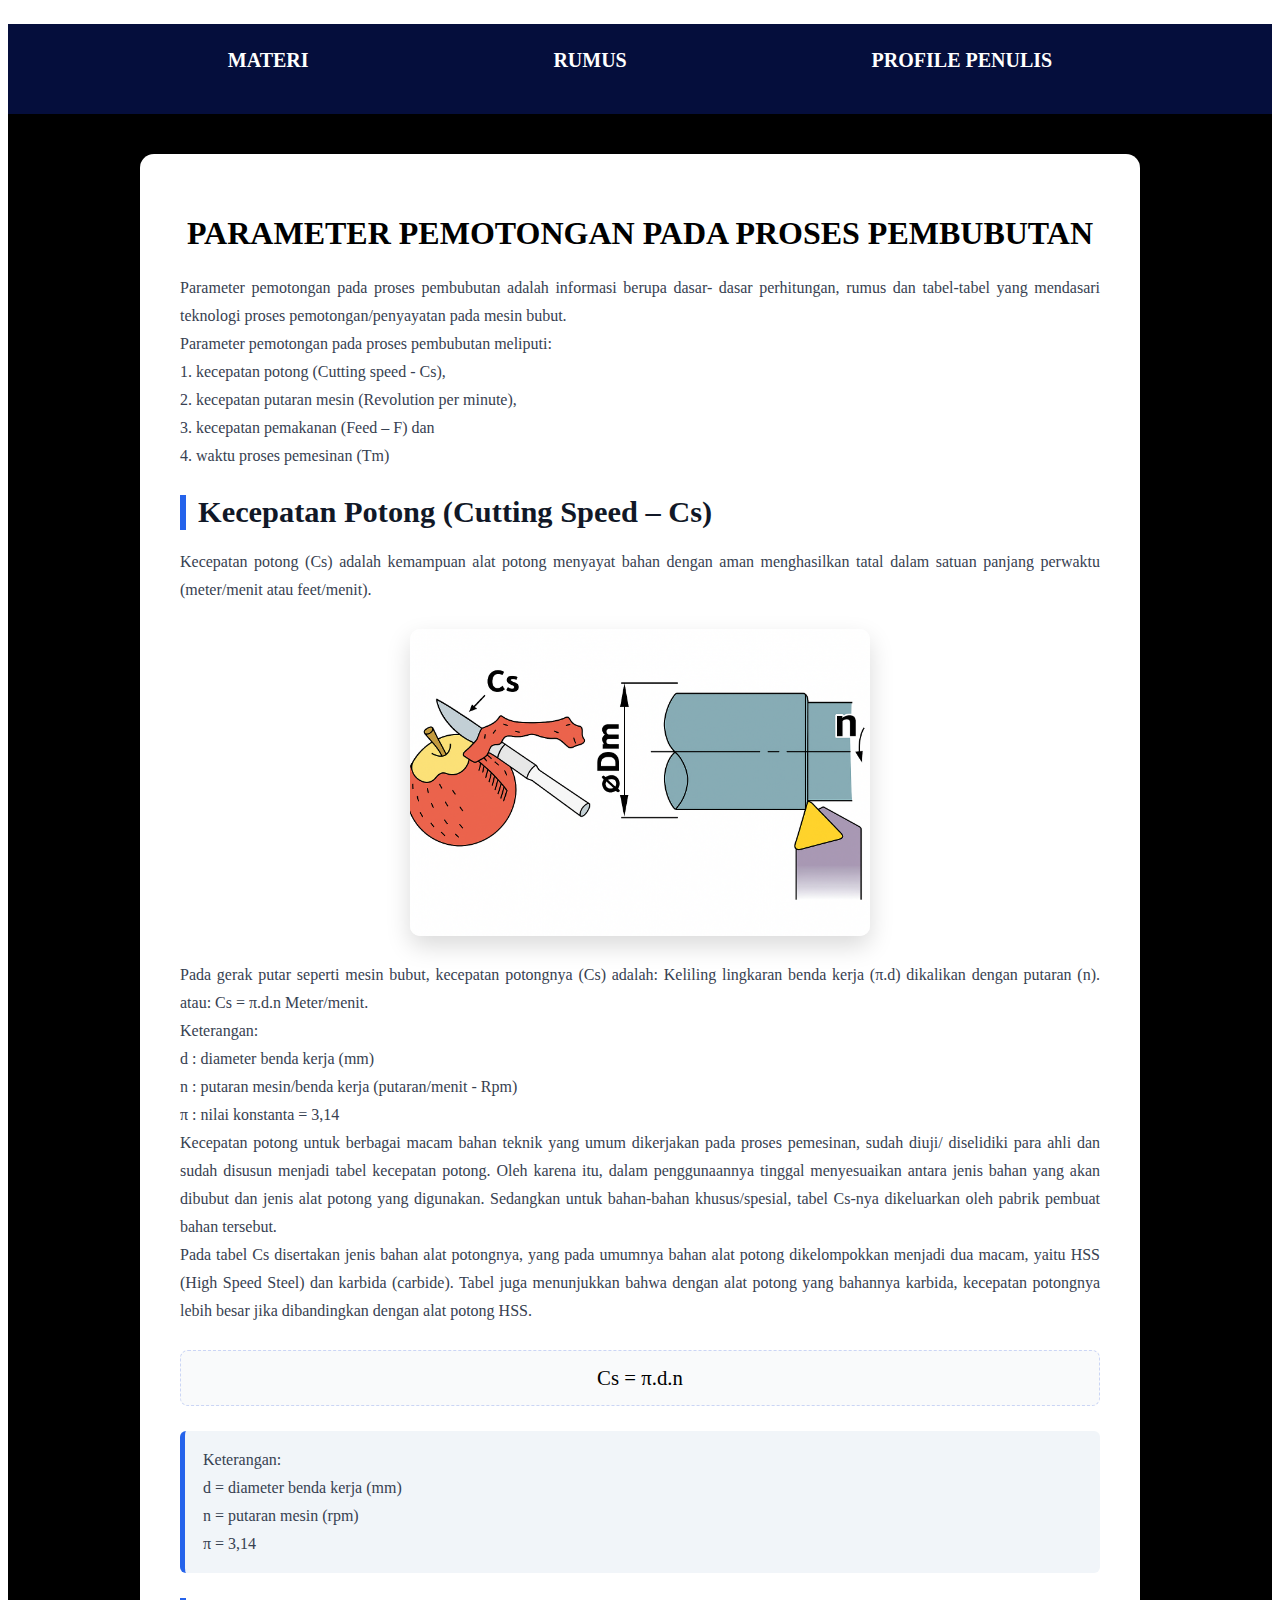
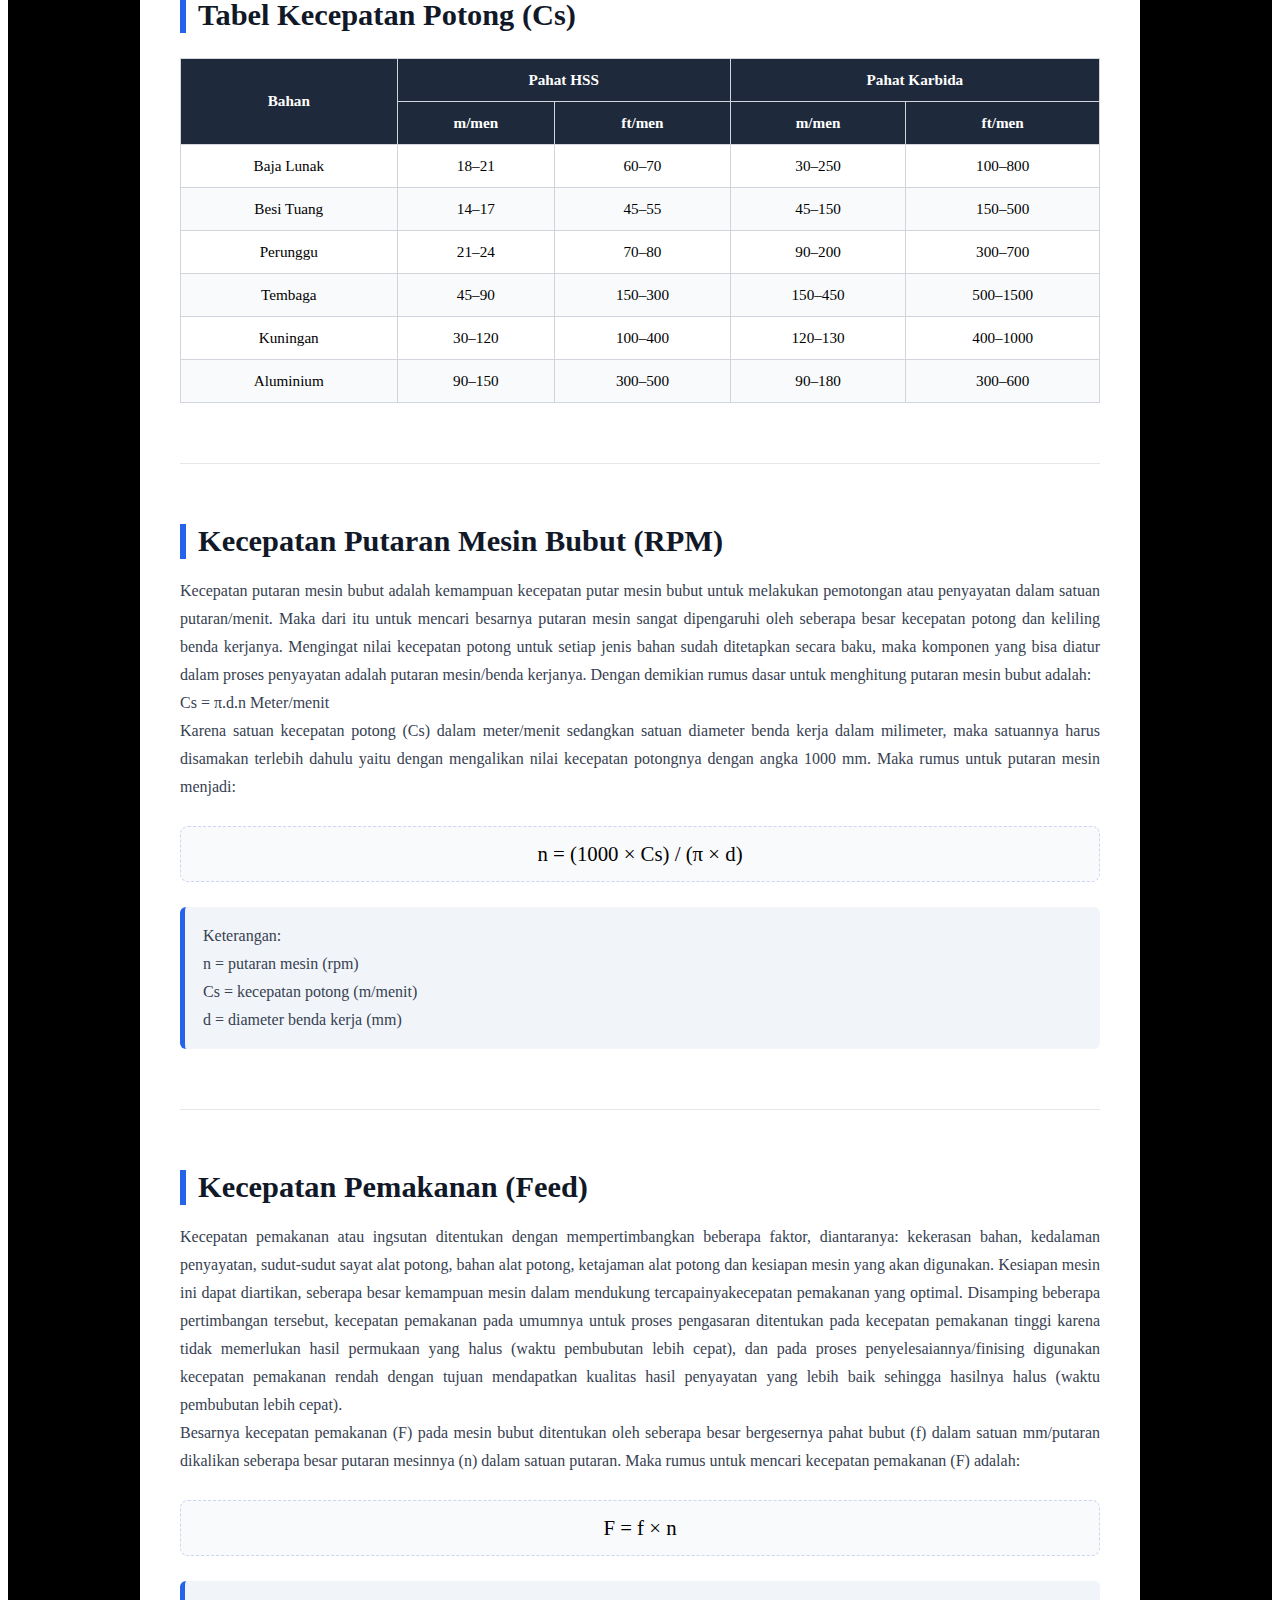
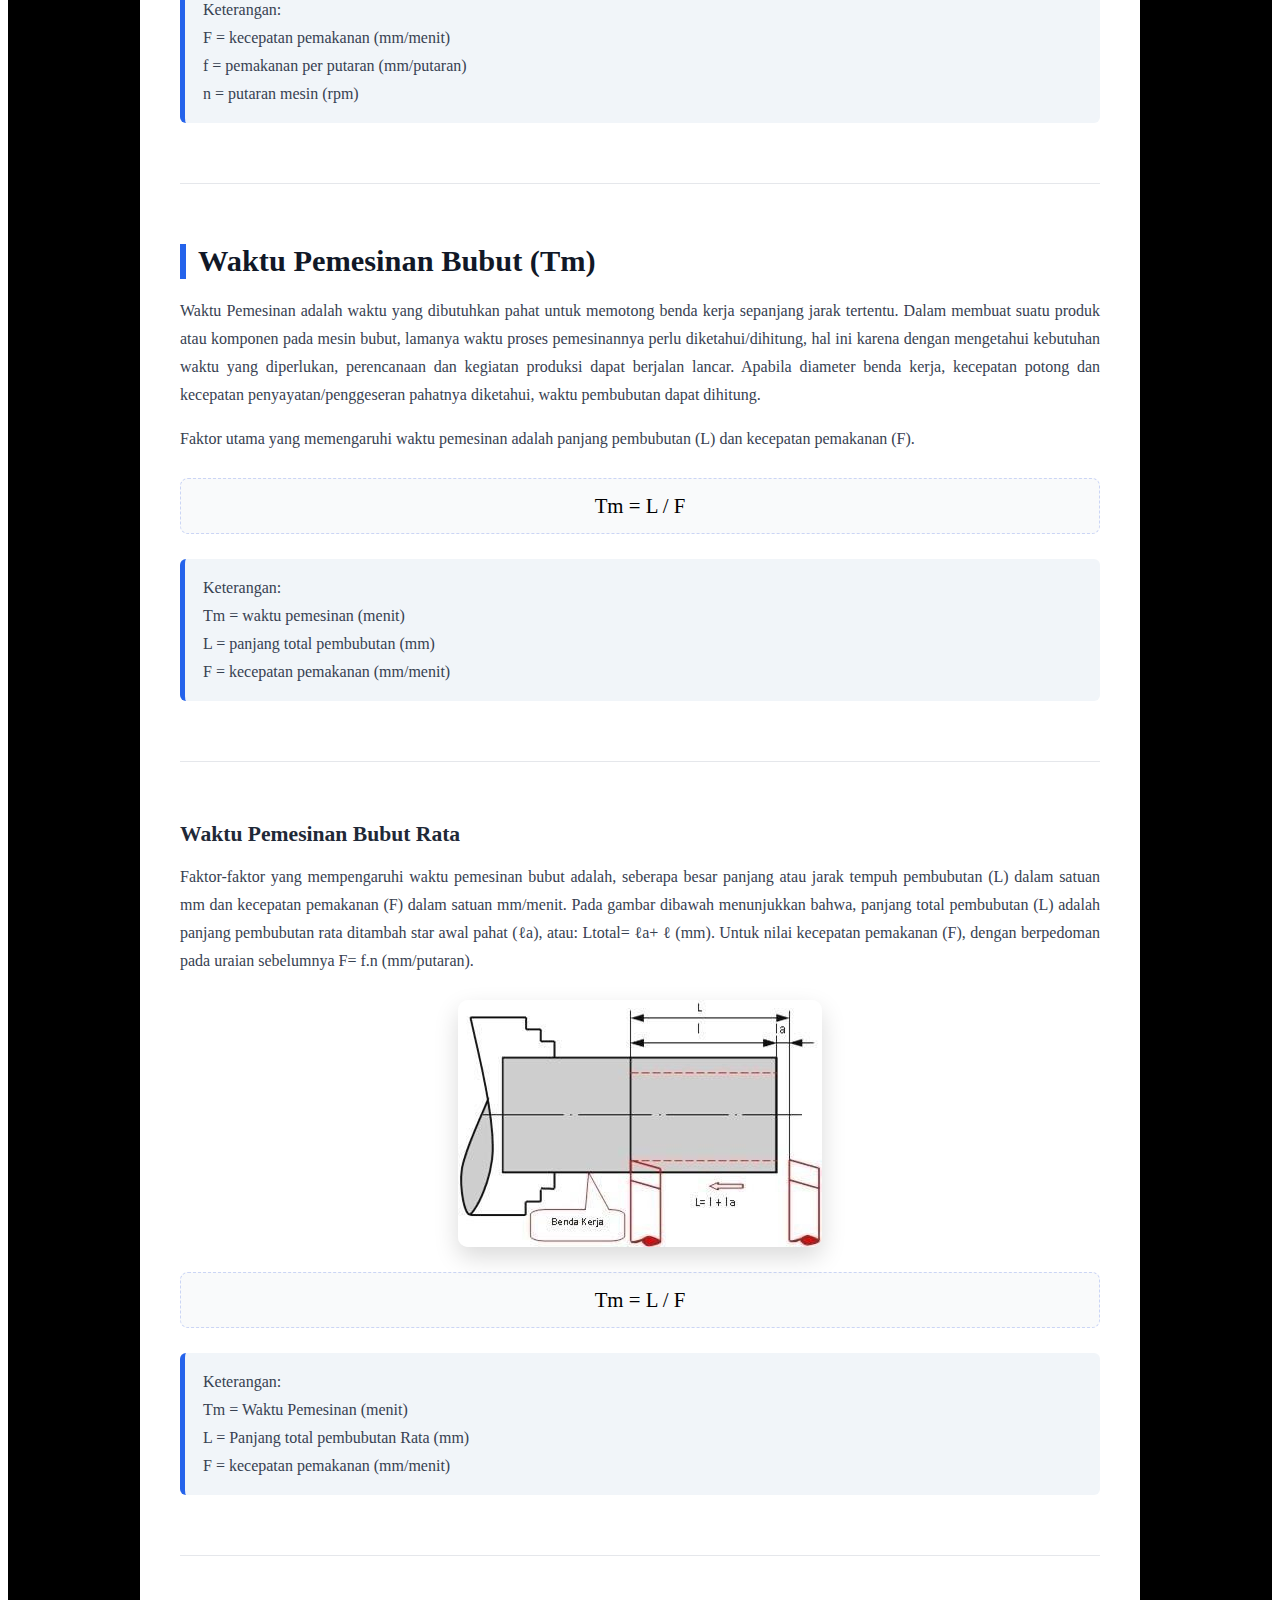
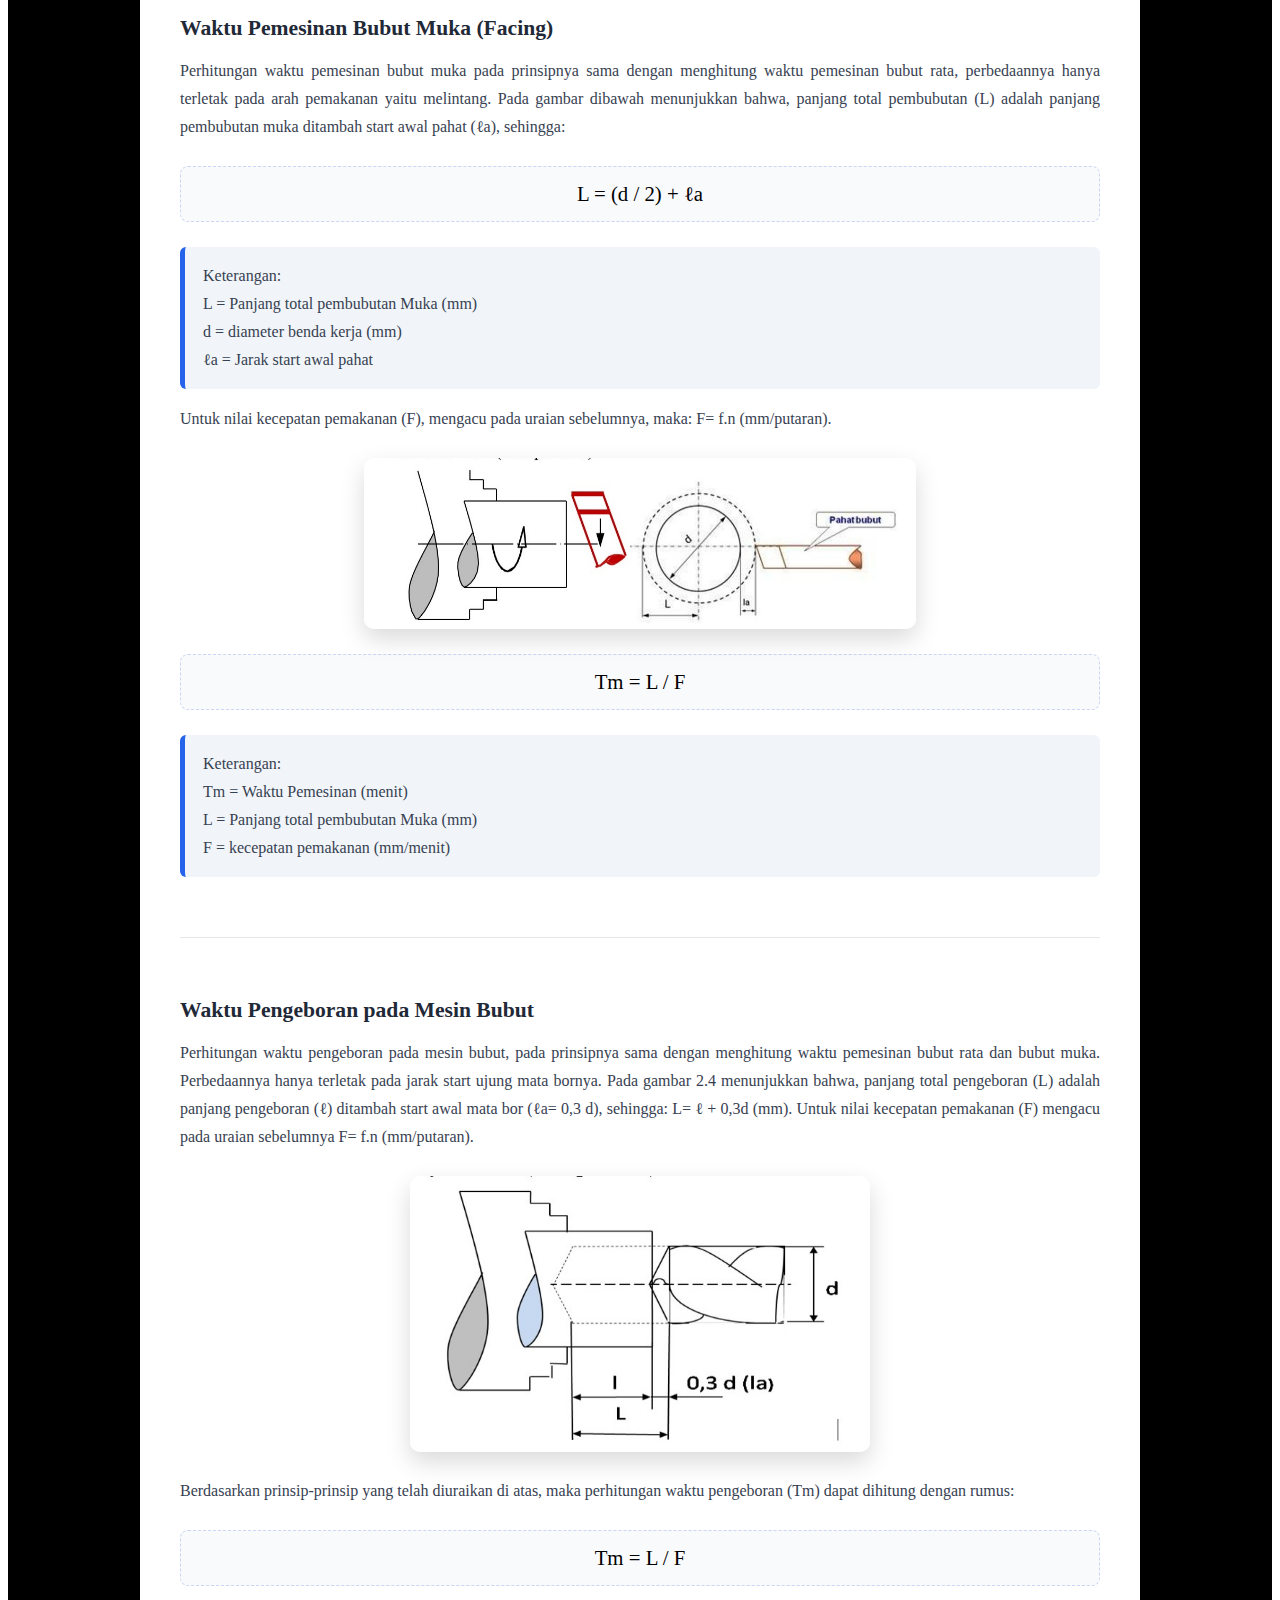
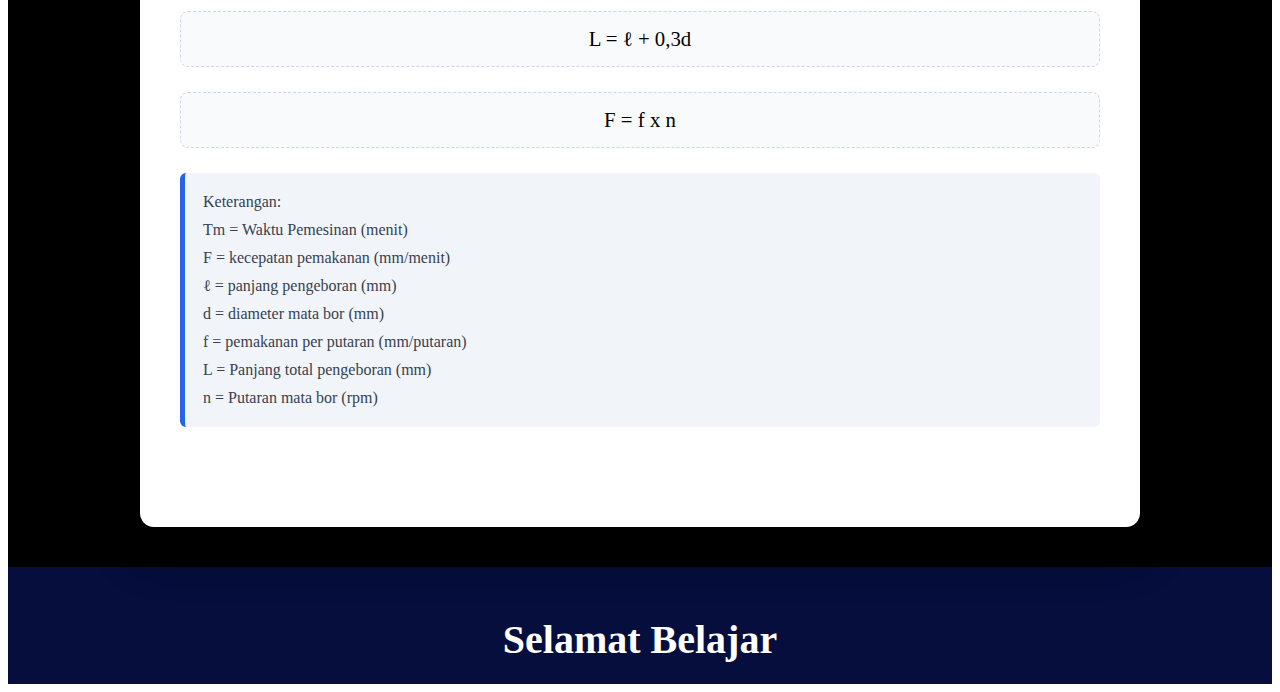
<file: index.html>
<!DOCTYPE html>
<html lang="en">

<head>
    <meta charset="UTF-8">
    <meta name="viewport" content="width=device-width, initial-scale=1.0">
    <title>PARAMETER PEMOTONGAN</title>
    <link rel="stylesheet" href="style.css" />
</head>

<body>
    <div class="container">
        <!-- NAVIGATION BAR -->
        <div class="navbar-container">
            <ul class="ul-navbar">
                <li class="li-navbar">
                    <a href="index.html" class="a-navbar">MATERI</a>
                </li>
                <li class="li-navbar">
                    <a href="rumus.html" class="a-navbar">RUMUS</a>
                </li>
                <li class="li-navbar">
                    <a href="profile.html" class="a-navbar">PROFILE PENULIS</a>
                </li>
            </ul>
        </div>
        <!-- NAVIGATION BAR DONE -->

        <!-- CONTENT 1 -->
        <div class="main-content">
            <article class="content-box">
                <section class="content-section">
                    <h1 class="judul">PARAMETER PEMOTONGAN PADA PROSES PEMBUBUTAN</h1>
                    <p>Parameter pemotongan pada proses pembubutan adalah informasi berupa dasar- dasar perhitungan, rumus dan tabel-tabel yang mendasari teknologi proses pemotongan/penyayatan pada mesin bubut.
                    <br>Parameter pemotongan pada proses pembubutan meliputi:
                    <br>1.	kecepatan potong (Cutting speed - Cs),
                    <br>2.	kecepatan putaran mesin (Revolution per minute),
                    <br>3.	kecepatan pemakanan (Feed – F) dan
                    <br>4.	waktu proses pemesinan (Tm)
                        </p>
                    <h2>Kecepatan Potong (Cutting Speed – Cs)</h2>
                    <p> Kecepatan potong (Cs) adalah kemampuan alat potong menyayat bahan dengan aman menghasilkan tatal dalam satuan panjang perwaktu (meter/menit atau feet/menit).
                    </p>
        
                    <div class="content-image">
                        <img src="8.png" alt="Ilustrasi kecepatan potong pada proses pembubutan" height="50%" width="50%">
                    </div>
        
                    <p>
                        Pada gerak putar seperti mesin bubut, kecepatan potongnya (Cs) adalah: Keliling lingkaran benda kerja (π.d) dikalikan dengan putaran (n). atau: Cs = π.d.n Meter/menit.
                        <br>Keterangan:
                        <br>d : diameter benda kerja (mm)
                        <br>n : putaran mesin/benda kerja (putaran/menit - Rpm)
                        <br>π : nilai konstanta = 3,14
                        <br>Kecepatan potong untuk berbagai macam bahan teknik yang umum dikerjakan pada proses pemesinan, sudah diuji/ diselidiki para ahli dan sudah disusun menjadi tabel kecepatan potong. Oleh karena itu, dalam penggunaannya tinggal menyesuaikan antara jenis bahan yang akan dibubut dan jenis alat potong yang digunakan. Sedangkan untuk bahan-bahan khusus/spesial, tabel Cs-nya dikeluarkan oleh pabrik pembuat bahan tersebut.
                        <br>Pada tabel Cs disertakan jenis bahan alat potongnya, yang pada umumnya bahan alat potong dikelompokkan menjadi dua macam, yaitu HSS (High Speed Steel) dan karbida (carbide). Tabel juga menunjukkan bahwa dengan alat potong yang bahannya karbida, kecepatan potongnya lebih besar jika dibandingkan dengan alat potong HSS.
                    </p>
                    
                    <div class="content-formula">
                        <math xmlns="http://www.w3.org/1998/Math/MathML">
                            <mi>Cs = π.d.n</mi>
                        </math>
                    </div>
        
                    <p class="keterangan">
                        Keterangan:
                        <br>d = diameter benda kerja (mm)
                        <br>n = putaran mesin (rpm)
                        <br>π = 3,14
                    </p>
                    <section class="content-section">
                        <h2>Tabel Kecepatan Potong (Cs)</h2>
                    
                        <div class="table-wrapper">
                            <table>
                                <thead>
                                    <tr>
                                        <th rowspan="2">Bahan</th>
                                        <th colspan="2">Pahat HSS</th>
                                        <th colspan="2">Pahat Karbida</th>
                                    </tr>
                                    <tr>
                                        <th>m/men</th>
                                        <th>ft/men</th>
                                        <th>m/men</th>
                                        <th>ft/men</th>
                                    </tr>
                                </thead>
                                <tbody>
                                    <tr>
                                        <td>Baja Lunak</td>
                                        <td>18–21</td>
                                        <td>60–70</td>
                                        <td>30–250</td>
                                        <td>100–800</td>
                                    </tr>
                                    <tr>
                                        <td>Besi Tuang</td>
                                        <td>14–17</td>
                                        <td>45–55</td>
                                        <td>45–150</td>
                                        <td>150–500</td>
                                    </tr>
                                    <tr>
                                        <td>Perunggu</td>
                                        <td>21–24</td>
                                        <td>70–80</td>
                                        <td>90–200</td>
                                        <td>300–700</td>
                                    </tr>
                                    <tr>
                                        <td>Tembaga</td>
                                        <td>45–90</td>
                                        <td>150–300</td>
                                        <td>150–450</td>
                                        <td>500–1500</td>
                                    </tr>
                                    <tr>
                                        <td>Kuningan</td>
                                        <td>30–120</td>
                                        <td>100–400</td>
                                        <td>120–130</td>
                                        <td>400–1000</td>
                                    </tr>
                                    <tr>
                                        <td>Aluminium</td>
                                        <td>90–150</td>
                                        <td>300–500</td>
                                        <td>90–180</td>
                                        <td>300–600</td>
                                    </tr>
                                </tbody>
                            </table>
                        </div>
                    </section>
                </section>
        
                <section class="content-section">
                    <h2>Kecepatan Putaran Mesin Bubut (RPM)</h2>
                    <p>
                        Kecepatan putaran mesin bubut adalah kemampuan kecepatan putar mesin bubut untuk melakukan pemotongan atau penyayatan dalam satuan putaran/menit. Maka dari itu untuk mencari besarnya putaran mesin sangat dipengaruhi oleh seberapa besar kecepatan potong dan keliling benda kerjanya. Mengingat nilai kecepatan potong untuk setiap jenis bahan sudah ditetapkan secara baku, maka komponen yang bisa diatur dalam proses penyayatan adalah putaran mesin/benda kerjanya. Dengan demikian rumus dasar untuk menghitung putaran mesin bubut adalah:
                        <br>Cs = π.d.n Meter/menit
                        <br>Karena satuan kecepatan potong (Cs) dalam meter/menit sedangkan satuan diameter benda kerja dalam milimeter, maka satuannya harus disamakan terlebih dahulu yaitu dengan mengalikan nilai kecepatan potongnya dengan angka 1000 mm. Maka rumus untuk putaran mesin menjadi:
                    </p>
    
                    <div class="content-formula">
                        <math xmlns="http://www.w3.org/1998/Math/MathML">
                            <mi>n = (1000 × Cs) / (π × d)</mi>
                        </math>
                    </div>
                
                    <p class="keterangan">
                        Keterangan:
                        <br>n = putaran mesin (rpm)
                        <br>Cs = kecepatan potong (m/menit)
                        <br>d = diameter benda kerja (mm)
                    </p>
                </section>
                <section class="content-section">
                    <h2>Kecepatan Pemakanan (Feed)</h2>
                
                    <p>
                        Kecepatan pemakanan atau ingsutan ditentukan dengan mempertimbangkan beberapa faktor, diantaranya: kekerasan bahan, kedalaman penyayatan, sudut-sudut sayat alat potong, bahan alat potong, ketajaman alat potong dan kesiapan mesin yang akan digunakan. Kesiapan mesin ini dapat diartikan, seberapa besar kemampuan mesin dalam mendukung tercapainyakecepatan pemakanan yang optimal. Disamping beberapa pertimbangan tersebut, kecepatan pemakanan pada umumnya untuk proses pengasaran ditentukan pada kecepatan pemakanan tinggi karena tidak memerlukan hasil permukaan yang halus (waktu pembubutan lebih cepat), dan pada proses penyelesaiannya/finising digunakan kecepatan pemakanan rendah dengan tujuan mendapatkan kualitas hasil penyayatan yang lebih baik sehingga hasilnya halus (waktu pembubutan lebih cepat).
                        <br>Besarnya kecepatan pemakanan (F) pada mesin bubut ditentukan oleh seberapa besar bergesernya pahat bubut (f) dalam satuan mm/putaran dikalikan seberapa besar putaran mesinnya (n) dalam satuan putaran. Maka rumus untuk mencari kecepatan pemakanan (F) adalah:
                        
                    </p>
                
                    <div class="content-formula">
                        <math xmlns="http://www.w3.org/1998/Math/MathML">
                            <mi>F = f × n</mi>
                        </math>
                    </div>
                
                    <p class="keterangan">
                        Keterangan:
                        <br>F = kecepatan pemakanan (mm/menit)
                        <br>f = pemakanan per putaran (mm/putaran)
                        <br>n = putaran mesin (rpm)
                    </p>
                </section>
                <section class="content-section">
                    <h2>Waktu Pemesinan Bubut (Tm)</h2>
                
                    <p>
                        Waktu Pemesinan adalah waktu yang dibutuhkan pahat untuk memotong benda kerja sepanjang jarak tertentu. Dalam membuat suatu produk atau komponen pada mesin bubut, lamanya waktu proses pemesinannya perlu diketahui/dihitung, hal ini karena dengan mengetahui kebutuhan waktu yang diperlukan, perencanaan dan kegiatan produksi dapat berjalan lancar. Apabila diameter benda kerja, kecepatan potong dan kecepatan penyayatan/penggeseran pahatnya diketahui, waktu pembubutan dapat dihitung.
                    </p>
                
                    <p>
                        Faktor utama yang memengaruhi waktu pemesinan adalah panjang pembubutan (L)
                        dan kecepatan pemakanan (F).
                    </p>
                
                    <div class="content-formula">
                        <math xmlns="http://www.w3.org/1998/Math/MathML">
                            <mi>Tm = L / F</mi>
                        </math>
                    </div>
                
                    <p class="keterangan">
                        Keterangan:
                        <br>Tm = waktu pemesinan (menit)
                        <br>L = panjang total pembubutan (mm)
                        <br>F = kecepatan pemakanan (mm/menit)
                    </p>
                </section>
                <section class="content-section">
                    <h3>Waktu Pemesinan Bubut Rata</h3>
                
                    <p>
                        Faktor-faktor yang mempengaruhi waktu pemesinan bubut adalah, seberapa besar panjang atau jarak tempuh pembubutan (L) dalam satuan mm dan kecepatan pemakanan (F) dalam satuan mm/menit. Pada gambar dibawah menunjukkan bahwa, panjang total pembubutan (L) adalah panjang pembubutan rata ditambah star awal pahat (ℓa), atau: Ltotal= ℓa+ ℓ (mm). Untuk nilai kecepatan pemakanan (F), dengan berpedoman pada uraian sebelumnya F= f.n (mm/putaran).
                    </p>
                    <div class="content-image">
                        <img src="2.jpg" alt="ilustrasi panjang bubut rata">
                    </div>
                
                    <div class="content-formula">
                        <math xmlns="http://www.w3.org/1998/Math/MathML">
                            <mi>Tm = L / F</mi>
                        </math>
                    </div>
                
                    <p class="keterangan">
                        Keterangan:
                        <br>Tm = Waktu Pemesinan (menit)
                        <br>L = Panjang total pembubutan Rata (mm)
                        <br>F = kecepatan pemakanan (mm/menit)
                    </p>
                </section>            
                <section class="content-section">
                    <h3>Waktu Pemesinan Bubut Muka (Facing)</h3>
                    <p>
                        Perhitungan waktu pemesinan bubut muka pada prinsipnya sama dengan menghitung waktu pemesinan bubut rata, perbedaannya hanya terletak pada arah pemakanan yaitu melintang. Pada gambar dibawah menunjukkan bahwa, panjang total pembubutan (L) adalah panjang pembubutan muka ditambah start awal pahat (ℓa), sehingga:
                    </p>
                    <div class="content-formula">
                        <math xmlns="http://www.w3.org/1998/Math/MathML">
                            <mi>L = (d / 2) + ℓa</mi>
                        </math>
                    </div>
                    <p class="keterangan">
                        Keterangan:
                        <br>L = Panjang total pembubutan Muka (mm)
                        <br>d = diameter benda kerja (mm)
                        <br>ℓa = Jarak start awal pahat
                    </p>
                    <p>Untuk nilai kecepatan pemakanan (F), mengacu pada uraian sebelumnya, maka: F= f.n (mm/putaran).</p>
                
                    <div class="content-image">
                        <img src="3.jpeg" alt="Panjang langkah pembubutan muka" height="60%" width="60%">
                    </div>
                
                    <div class="content-formula">
                        <math xmlns="http://www.w3.org/1998/Math/MathML">
                            <mi>Tm = L / F</mi>
                        </math>
                    </div>
                
                    <p class="keterangan">
                        Keterangan:
                        <br>Tm = Waktu Pemesinan (menit)
                        <br>L = Panjang total pembubutan Muka (mm)
                        <br>F = kecepatan pemakanan (mm/menit)
                    </p>
                </section>

                <section class="content-section">
                    <h3>Waktu Pengeboran pada Mesin Bubut</h3>
                
                    <p>
                        Perhitungan waktu pengeboran pada mesin bubut, pada prinsipnya sama dengan menghitung waktu pemesinan bubut rata dan bubut muka. Perbedaannya hanya terletak pada jarak start ujung mata bornya. Pada gambar 2.4 menunjukkan bahwa, panjang total pengeboran (L) adalah panjang pengeboran (ℓ) ditambah start awal mata bor (ℓa= 0,3 d), sehingga: L= ℓ + 0,3d (mm). Untuk nilai kecepatan pemakanan (F) mengacu pada uraian sebelumnya F= f.n (mm/putaran).
                    </p>
                    <div class="content-image">
                        <img src="4.jpeg" alt="Panjang langkah pengeboran" height="50%" width="50%">
                    </div>
                    <p>Berdasarkan prinsip-prinsip yang telah diuraikan di atas, maka perhitungan waktu pengeboran (Tm) dapat dihitung dengan rumus:</p>
                    <div class="content-formula">
                        <math xmlns="http://www.w3.org/1998/Math/MathML">
                            <mi>Tm = L / F</mi>
                        </math>
                    </div>
                    <div class="content-formula">
                        <math xmlns="http://www.w3.org/1998/Math/MathML">
                            <mi>L = ℓ + 0,3d</mi>
                        </math>
                    </div>
                    <div class="content-formula">
                        <math xmlns="http://www.w3.org/1998/Math/MathML">
                            <mi>F = f x n</mi>
                        </math>
                    </div>
                    <p class="keterangan">
                        Keterangan:
                        <br>Tm = Waktu Pemesinan (menit)
                        <br>F = kecepatan pemakanan (mm/menit)
                        <br>ℓ = panjang pengeboran (mm)
                        <br>d = diameter mata bor (mm)
                        <br>f = pemakanan per putaran (mm/putaran)
                        <br>L = Panjang total pengeboran (mm)
                        <br>n = Putaran mata bor (rpm)

                    </p>
                </section>            
            </article>                                                            
        </div>
        <!-- CONTENT 1 DONE -->

        <!-- FOOTER -->
        <div class="footer-content">
            <h1 class="footer-extra">Selamat Belajar</h1>
        </div>
        <!-- FOOTER DONE -->
    </div>
    <script src="data.js"></script>
</body>

</html>
</file>
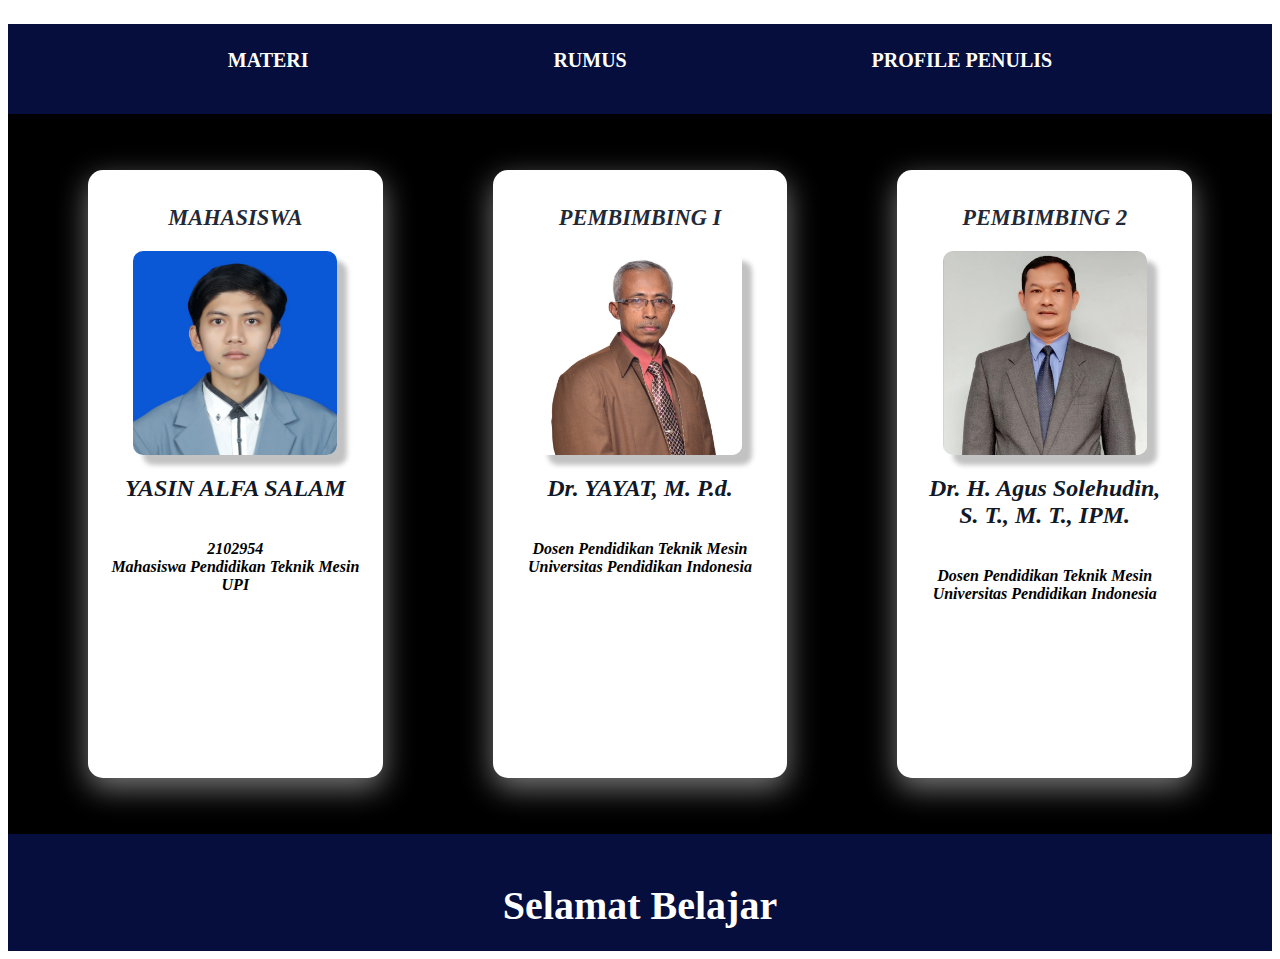
<file: profile.html>
<!DOCTYPE html>
<html lang="en">

<head>
    <meta charset="UTF-8">
    <meta name="viewport" content="width=device-width, initial-scale=1.0">
    <title>Profile Penulis</title>
    <link rel="stylesheet" href="style.css" />
</head>

<body>
    <div class="container">
        <!-- NAVIGATION BAR -->
        <div class="navbar-container">
            <ul class="ul-navbar">
                <li class="li-navbar">
                    <a href="index.html" class="a-navbar">MATERI</a>
                </li>
                <li class="li-navbar">
                    <a href="rumus.html" class="a-navbar">RUMUS</a>
                </li>
                <li class="li-navbar">
                    <a href="profile.html" class="a-navbar">PROFILE PENULIS</a>
                </li>
            </ul>
        </div>
        <!-- NAVIGATION BAR DONE -->

        <!-- CONTENT 1 -->
        <div class="profile-image">
            <figure>
                <figcaption>
                  <h1>MAHASISWA</h1>  
                </figcaption>
                <img class="profile" src="13.jpeg" alt="YASIN ALFA SALAM">
                <figcaption>
                    <h2 class="nama">YASIN ALFA SALAM</h2>
                    <br> 2102954
                    <br> Mahasiswa Pendidikan Teknik Mesin UPI
                </figcaption>
              </figure>
              <figure>
                <figcaption>
                    <h1>PEMBIMBING I</h1>
                </figcaption>
                <img class="profile" src="11.jpeg" alt="YAYAT">
                <figcaption>
                    <h2 class="nama">Dr. YAYAT, M. P.d.</h2>
                    <br>Dosen Pendidikan Teknik Mesin
                    <br>Universitas Pendidikan Indonesia
                </figcaption>
              </figure>
              <figure>
                <figcaption>
                    <h1>PEMBIMBING 2</h1>
                </figcaption>
                <img class="profile" src="12.jpeg" alt="">
                <figcaption>
                <h2 class="nama">Dr. H. Agus Solehudin, S. T., M. T., IPM.</h2>
                <br>Dosen Pendidikan Teknik Mesin
                <br>Universitas Pendidikan Indonesia
                </figcaption>
              </figure>
            
            
            
        </div>
        <!-- CONTENT 1 DONE -->

        <!-- FOOTER -->
        <div class="footer-content">
            <h1 class="footer-extra">Selamat Belajar</h1>
        </div>
        <!-- FOOTER DONE -->
    </div>
    <script src="data.js"></script>
</body>

</html>
</file>
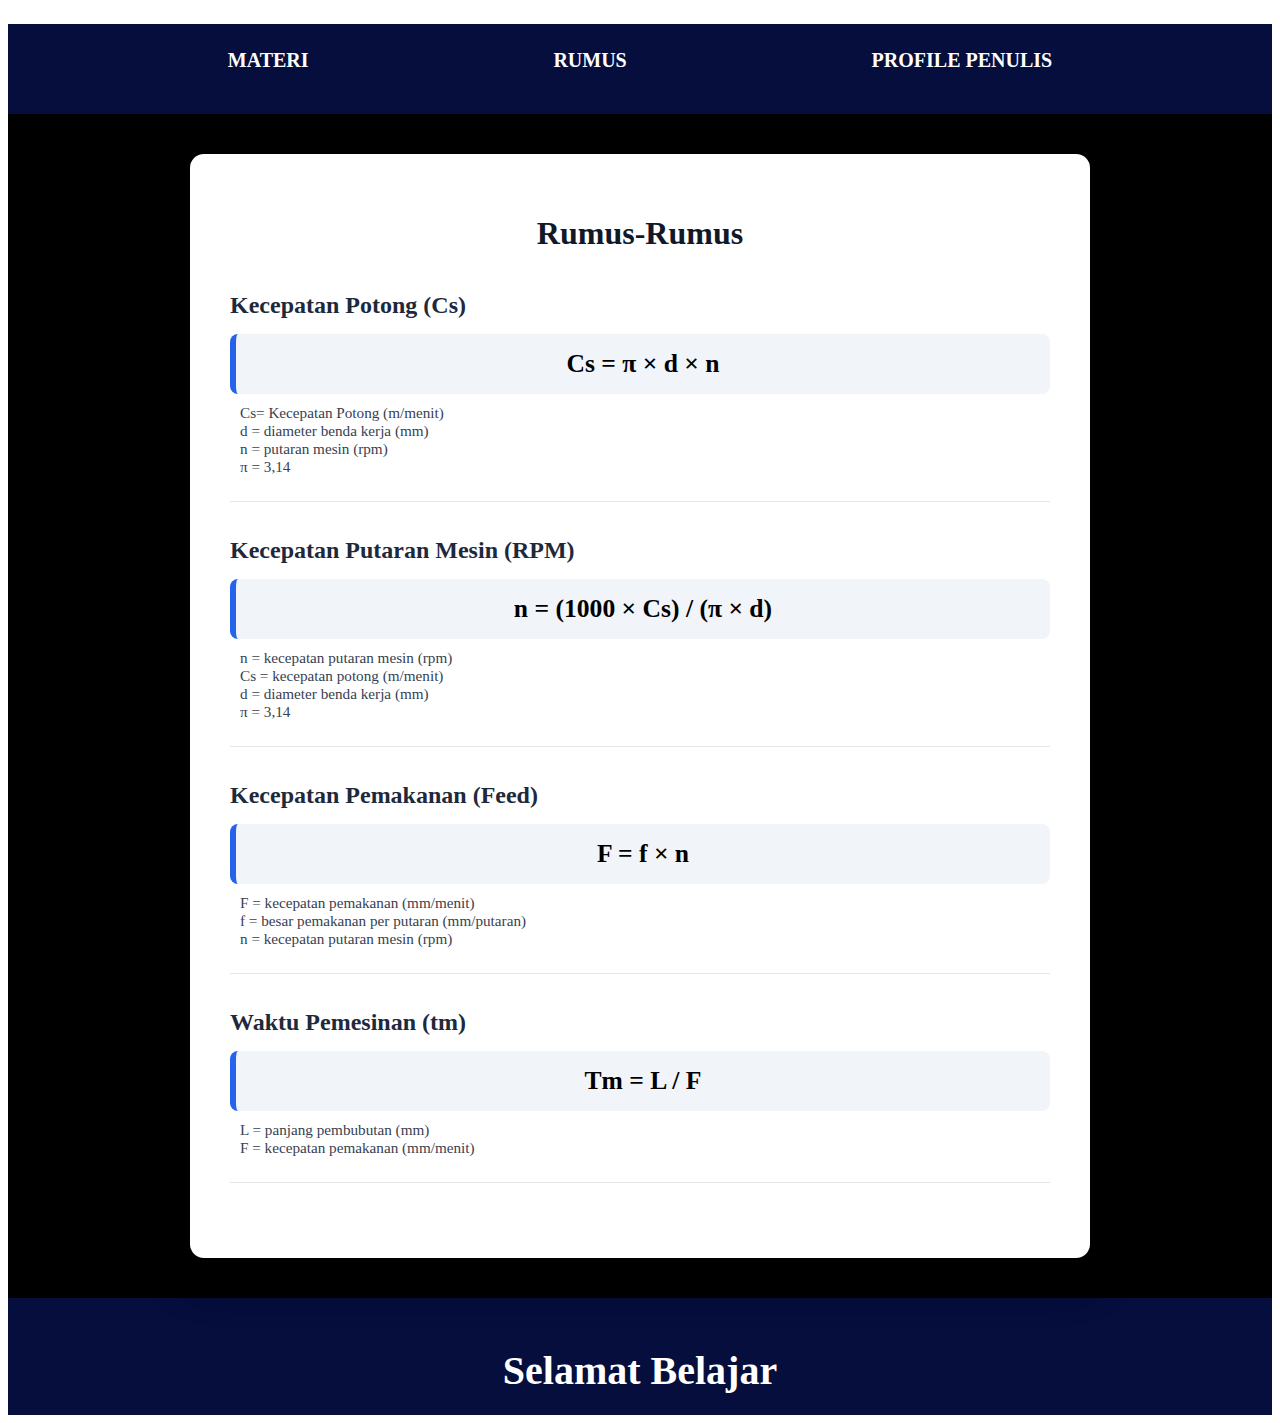
<file: rumus.html>
<!DOCTYPE html>
<html lang="en">

<head>
    <meta charset="UTF-8">
    <meta name="viewport" content="width=device-width, initial-scale=1.0">
    <title>Rumus</title>
    <link rel="stylesheet" href="style.css" />
</head>

<body>
    <div class="container">
        <!-- NAVIGATION BAR -->
        <div class="navbar-container">
            <ul class="ul-navbar">
                <li class="li-navbar">
                    <a href="index.html" class="a-navbar">MATERI</a>
                </li>
                <li class="li-navbar">
                    <a href="rumus.html" class="a-navbar">RUMUS</a>
                </li>
                <li class="li-navbar">
                    <a href="profile.html" class="a-navbar">PROFILE PENULIS</a>
                </li>
            </ul>
        </div>
        <!-- NAVIGATION BAR DONE -->

        <!-- CONTENT 1 -->
        <div class="rumus-content">
            <div class="rumus-box">
    
                <h1 class="rumus-title">Rumus-Rumus</h1>
    
                <!-- RUMUS 1 -->
                <div class="rumus-item">
                    <h2>Kecepatan Potong (Cs)</h2>
                    <div class="rumus-formula">Cs = π × d × n</div>
                    <div class="rumus-ket">
                       Cs= Kecepatan Potong (m/menit) <br>
                        d = diameter benda kerja (mm)<br>
                        n = putaran mesin (rpm)<br>
                        π = 3,14
                    </div>
                </div>
    
                <!-- RUMUS 2 -->
                <div class="rumus-item">
                    <h2>Kecepatan Putaran Mesin (RPM)</h2>
                    <div class="rumus-formula">n = (1000 × Cs) / (π × d)</div>
                    <div class="rumus-ket">
                        n = kecepatan putaran mesin (rpm) <br>
                        Cs = kecepatan potong (m/menit)<br>
                        d = diameter benda kerja (mm) <br>
                        π = 3,14
                    </div>
                </div>
    
                <!-- RUMUS 3 -->
                <div class="rumus-item">
                    <h2>Kecepatan Pemakanan (Feed)</h2>
                    <div class="rumus-formula">F = f × n</div>
                    <div class="rumus-ket">
                        F = kecepatan pemakanan (mm/menit)<br>
                        f = besar pemakanan per putaran (mm/putaran)<br>
                        n = kecepatan putaran mesin (rpm)
                    </div>
                </div>
    
                <!-- RUMUS 4 -->
                <div class="rumus-item">
                    <h2>Waktu Pemesinan (tm)</h2>
                    <div class="rumus-formula">Tm = L / F</div>
                    <div class="rumus-ket">
                        L = panjang pembubutan (mm)<br>
                        F = kecepatan pemakanan (mm/menit)
                    </div>
                </div>
    
            </div>
        </div>
        <!-- CONTENT 1 DONE -->

        <!-- FOOTER -->
        <div class="footer-content">
            <h1 class="footer-extra">Selamat Belajar</h1>
        </div>
        <!-- FOOTER DONE -->
    </div>
    <script src="data.js"></script>
</body>

</html>
</file>
<file: style.css>
*,
* {
    box-sizing: border-box;
}

html, body {
    overflow-x: hidden;
}

html {
    margin: 0;
    padding: 0;
}

.judul {
    text-align: center;
}

.container {
    background-color: #050E3C;
    min-height: 100vh;
}

.navbar-container {
    background-color: ;
    width: 100%;
    height: 10vh;
}

.ul-navbar {
    display: flex;
    justify-content: space-evenly;
    align-items: center;
    width: 100%;
    padding: 0;
}

.li-navbar {
    list-style-type: none;
    padding: 20px;
    color: white;
    margin: 5px;
    font-size: 20px;
}

.li-navbar:hover {
    background-color: #002455;
    transition: .2s ease-in-out;
    transition-delay: .3s;
    border-radius: 8px;
    box-shadow: 10px 10px 5px 0px rgba(0,0,0,0.75);
-webkit-box-shadow: 10px 10px 5px 0px rgba(0,0,0,0.75);
-moz-box-shadow: 10px 10px 5px 0px rgba(0,0,0,0.75);
}

.a-navbar {
    color: white;
    text-decoration: none;
    height: 80%;
    font-weight: 800;
}

@media (max-width: 480px) {
    .li-navbar {
        font-size: 14px;
        padding: 8px 6px;
        text-align: center;
    }
}

.main-content {
    background-color: white;
    width: 100%;
    padding: 16px;
    box-sizing: border-box;
}


.footer-content {
    height: 10vh;
    background-color: #050E3C;
    color: white;
    justify-content: center;
    align-items: center;
}

.footer-extra {
    font-size: 40px;
    display: flex;
    justify-content: center;
    align-items: center;
    height: 100%;

}

/* =========================
   PROFILE SECTION
========================= */
.profile-image {
    background-color: black;
    display: grid;
    grid-template-columns: repeat(3, 1fr);
    gap: 30px;
    padding: 40px;
    min-height: 80vh;
}

/* FIGURE */
.profile-image figure {
    background-color: white;
    border-radius: 15px;
    padding: 20px;
    text-align: center;
    box-shadow: 0 10px 30px rgba(173,173,173,0.7);
}

/* JUDUL ROLE */
.profile-image h1 {
    font-size: 1.4rem;
    margin-bottom: 15px;
    color: #1f2937;
}

/* NAMA */
.nama {
    margin-top: 10px;
    color: #111827;
}

/* GAMBAR */
.profile {
    width: 80%;
    max-width: 220px;
    height: auto;
    border-radius: 10px;
    margin: 20px auto;
    display: block; /* PENTING */
    box-shadow: 10px 10px 5px rgba(173,173,173,0.75);
}

/* =========================
   RESPONSIVE
========================= */

/* TABLET */
@media (max-width: 992px) {
    .profile-image {
        grid-template-columns: repeat(2, 1fr);
    }
}

/* HP */
@media (max-width: 576px) {
    .profile-image {
        grid-template-columns: 1fr;
        padding: 20px;
    }

    .profile {
        width: 70%;
    }

    .profile-image h1 {
        font-size: 1.2rem;
    }
}


figcaption {
    font-style: italic;
    text-align: center;
    margin-top: 0%;
    color: black;
    font-weight: bold;
  }
  figure {
justify-content: center;
align-items: center;
}

.nama {
    margin-top: 10px;
}

.main-content {
    background-color: black;
    min-height: 80vh;
    display: flex;
    justify-content: center;
    align-items: flex-start;
    padding: 40px 20px;
}

/* =========================
   MAIN CONTENT AREA
========================= */
.main-content {
    background-color: #000000;      /* latar hitam */
    min-height: 80vh;
    display: flex;
    justify-content: center;
    align-items: flex-start;
    padding: 40px 20px;
}

/* =========================
   CONTENT BOX (KARTU PUTIH)
========================= */
.content-box {
    margin: auto;
    background-color: #ffffff;
    max-width: 1000px;
    width: 100%;
    padding: 40px;
    border-radius: 14px;
    box-shadow: 0 20px 50px rgba(0, 0, 0, 0.45);
}

/* =========================
   CONTENT SECTION
========================= */
.content-section {
    margin-bottom: 60px;
}

/* =========================
   HEADING
========================= */
.content-section h2 {
    font-size: 1.9rem;
    margin-bottom: 18px;
    color: #111827;
    border-left: 6px solid #2563eb;
    padding-left: 12px;
}

.content-section h3 {
    font-size: 1.35rem;
    margin: 30px 0 12px;
    color: #1f2937;
}

/* =========================
   PARAGRAPH
========================= */
.content-section p {
    font-size: 1rem;
    line-height: 1.75;
    margin-bottom: 16px;
    text-align: justify;
    color: #374151;
}

/* =========================
   IMAGE
========================= */
.content-image {
    display: flex;
    justify-content: center;
    margin: 25px 0;
}

.content-image img {
    max-width: 100%;
    height: auto;
    border-radius: 10px;
    box-shadow: 0 10px 25px rgba(0, 0, 0, 0.15);
}

/* =========================
   FORMULA / MATH
========================= */
.content-formula {
    text-align: center;
    margin: 25px 0;
    padding: 15px;
    background-color: #f9fafb;
    border-radius: 8px;
    font-size: 1.3rem;
    border: 1px dashed #cbd5f5;
}

math {
    display: inline-block;
}

/* =========================
   KETERANGAN
========================= */
.keterangan {
    background-color: #f1f5f9;
    padding: 15px 18px;
    border-left: 5px solid #2563eb;
    font-size: 0.95rem;
    color: #374151;
    border-radius: 6px;
}

/* =========================
   TABLE
========================= */
.table-wrapper {
    overflow-x: auto;
    margin-top: 25px;
}

table {
    width: 100%;
    border-collapse: collapse;
    font-size: 0.95rem;
}

table th,
table td {
    border: 1px solid #d1d5db;
    padding: 12px 10px;
    text-align: center;
}

table thead {
    background-color: #1e293b;
    color: #ffffff;
}

table thead th {
    font-weight: 600;
}

table tbody tr:nth-child(even) {
    background-color: #f8fafc;
}

table tbody tr:hover {
    background-color: #e0e7ff;
}

/* =========================
   HR DIVIDER
========================= */
.content-section:not(:last-child)::after {
    content: "";
    display: block;
    height: 1px;
    background: #e5e7eb;
    margin-top: 60px;
}

/* =========================
   RESPONSIVE
========================= */
@media (max-width: 768px) {
    .content-box {
        padding: 25px;
    }

    .content-section h2 {
        font-size: 1.5rem;
    }

    .content-section h3 {
        font-size: 1.2rem;
    }

    .content-formula {
        font-size: 1.1rem;
    }
}

/* =========================
   RUMUS CONTENT
========================= */
.rumus-content {
    background-color: #000;
    min-height: 80vh;
    display: flex;
    justify-content: center;
    align-items: flex-start;
    padding: 40px 20px;
}

/* BOX RUMUS */
.rumus-box {
    background: #ffffff;
    max-width: 900px;
    width: 100%;
    padding: 40px;
    border-radius: 14px;
    box-shadow: 0 20px 45px rgba(0,0,0,0.45);
}

/* JUDUL */
.rumus-title {
    text-align: center;
    margin-bottom: 40px;
    color: #111827;
}

/* ITEM RUMUS */
.rumus-item {
    margin-bottom: 35px;
    padding-bottom: 25px;
    border-bottom: 1px solid #e5e7eb;
}

.rumus-item h2 {
    font-size: 1.5rem;
    color: #1e293b;
    margin-bottom: 15px;
}

/* RUMUS */
.rumus-formula {
    text-align: center;
    font-size: 1.6rem;
    font-weight: bold;
    padding: 15px;
    background: #f1f5f9;
    border-radius: 8px;
    margin-bottom: 10px;
    border-left: 6px solid #2563eb;
}

/* KETERANGAN */
.rumus-ket {
    font-size: 0.95rem;
    color: #374151;
    padding-left: 10px;
}

/* RESPONSIVE */
@media (max-width: 768px) {
    .rumus-box {
        padding: 25px;
    }

    .rumus-formula {
        font-size: 1.3rem;
    }
}
</file>
